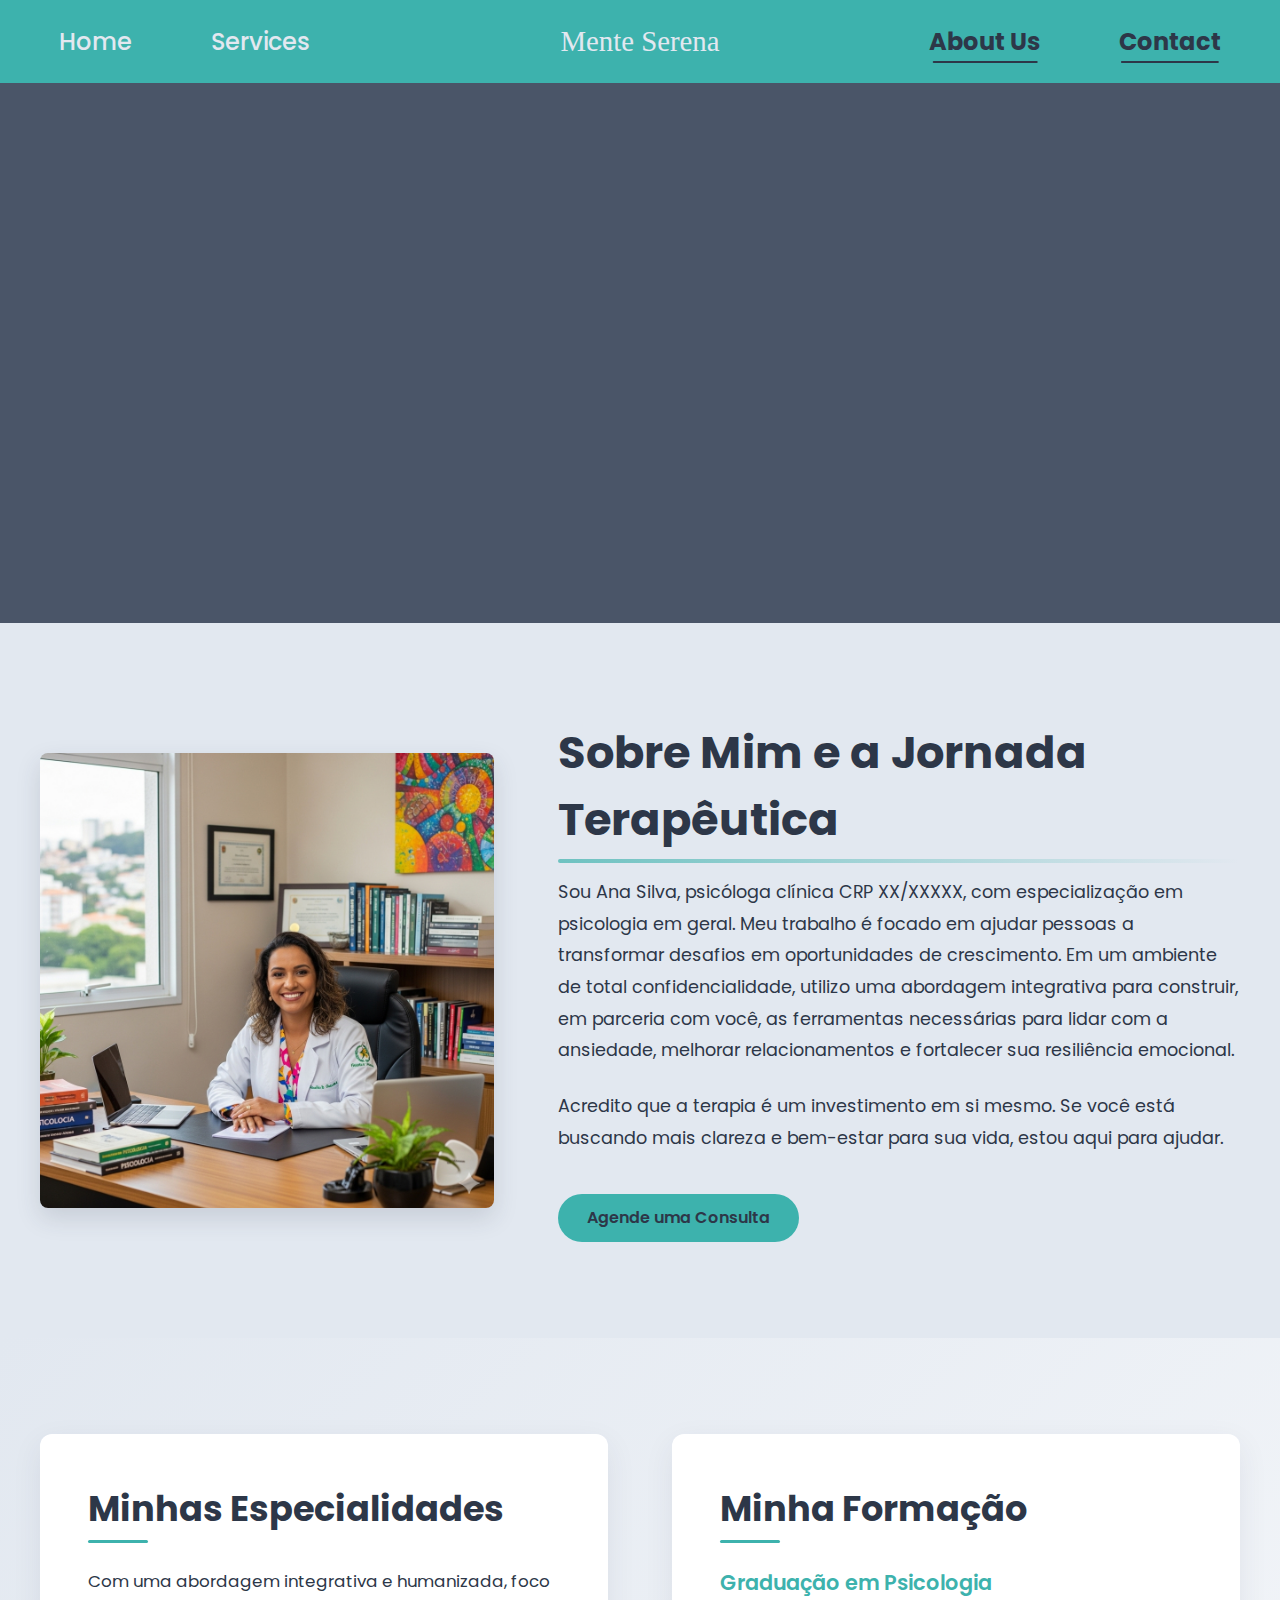
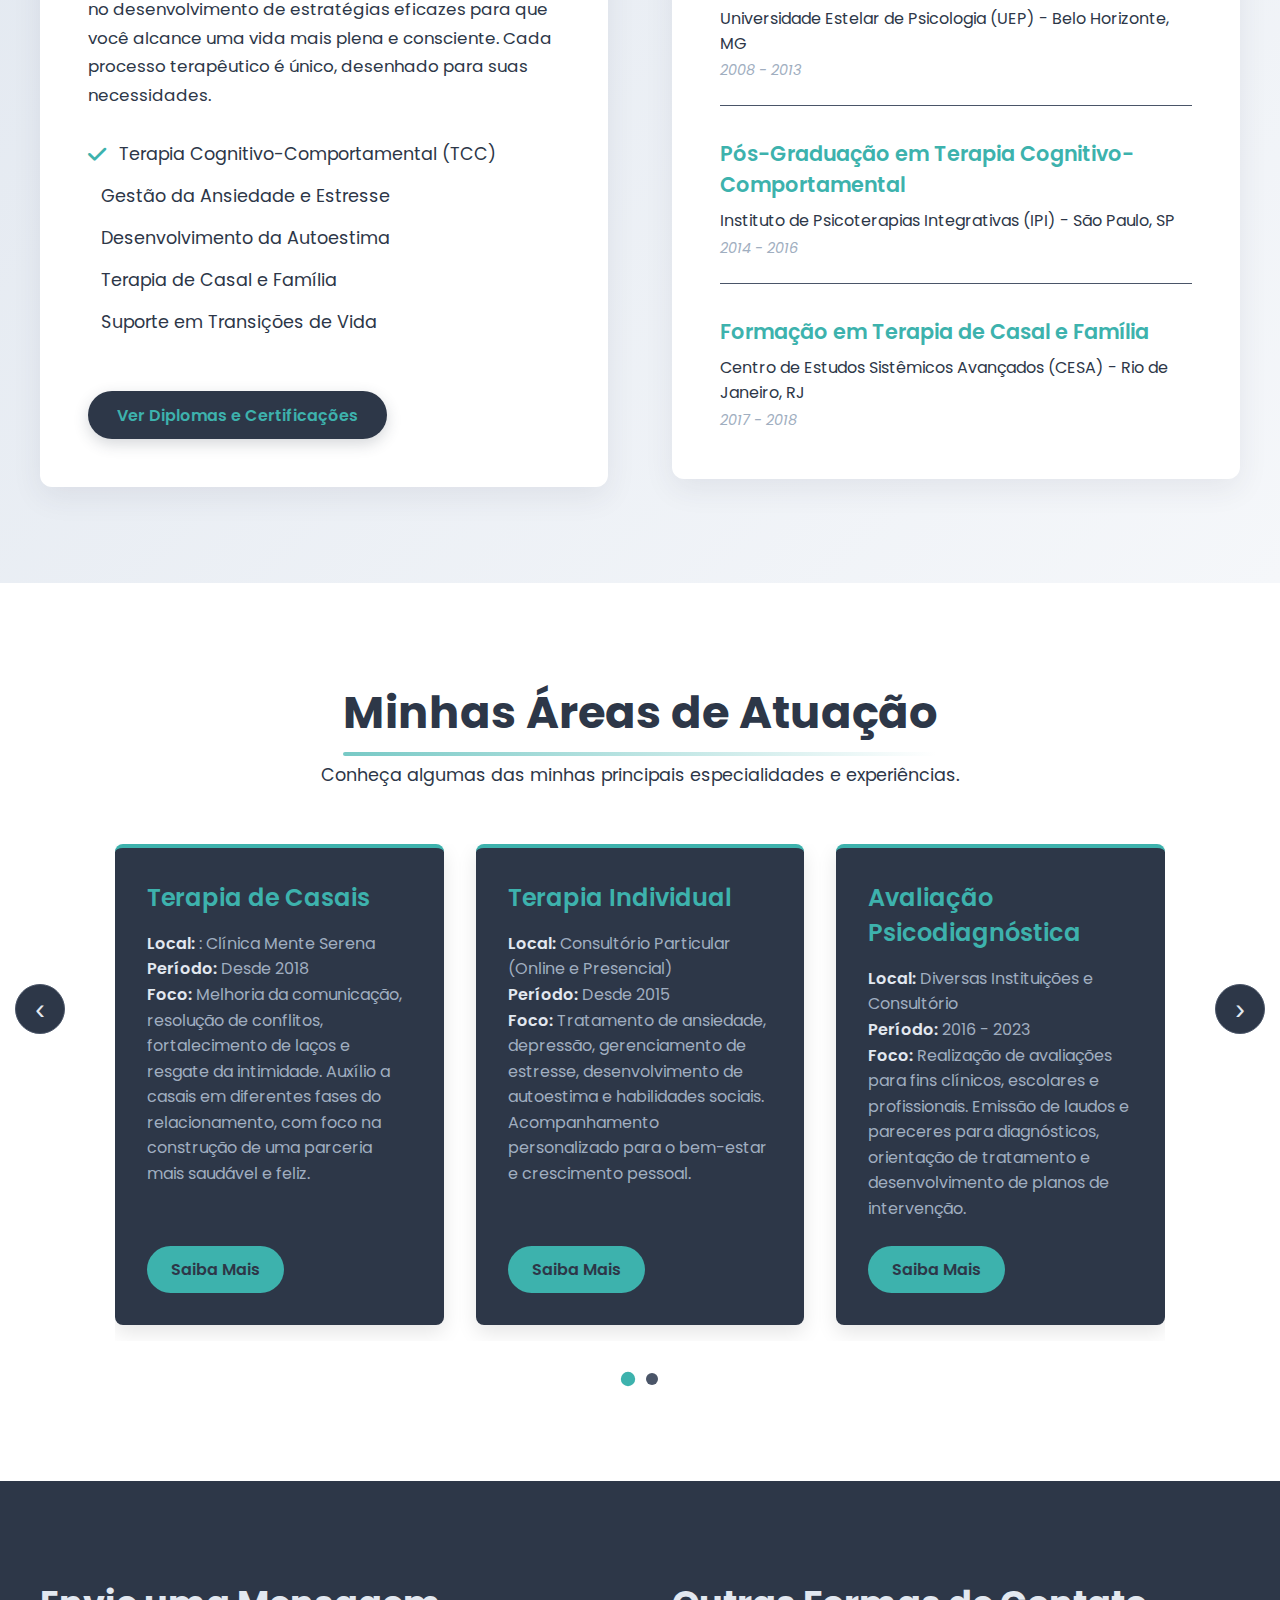
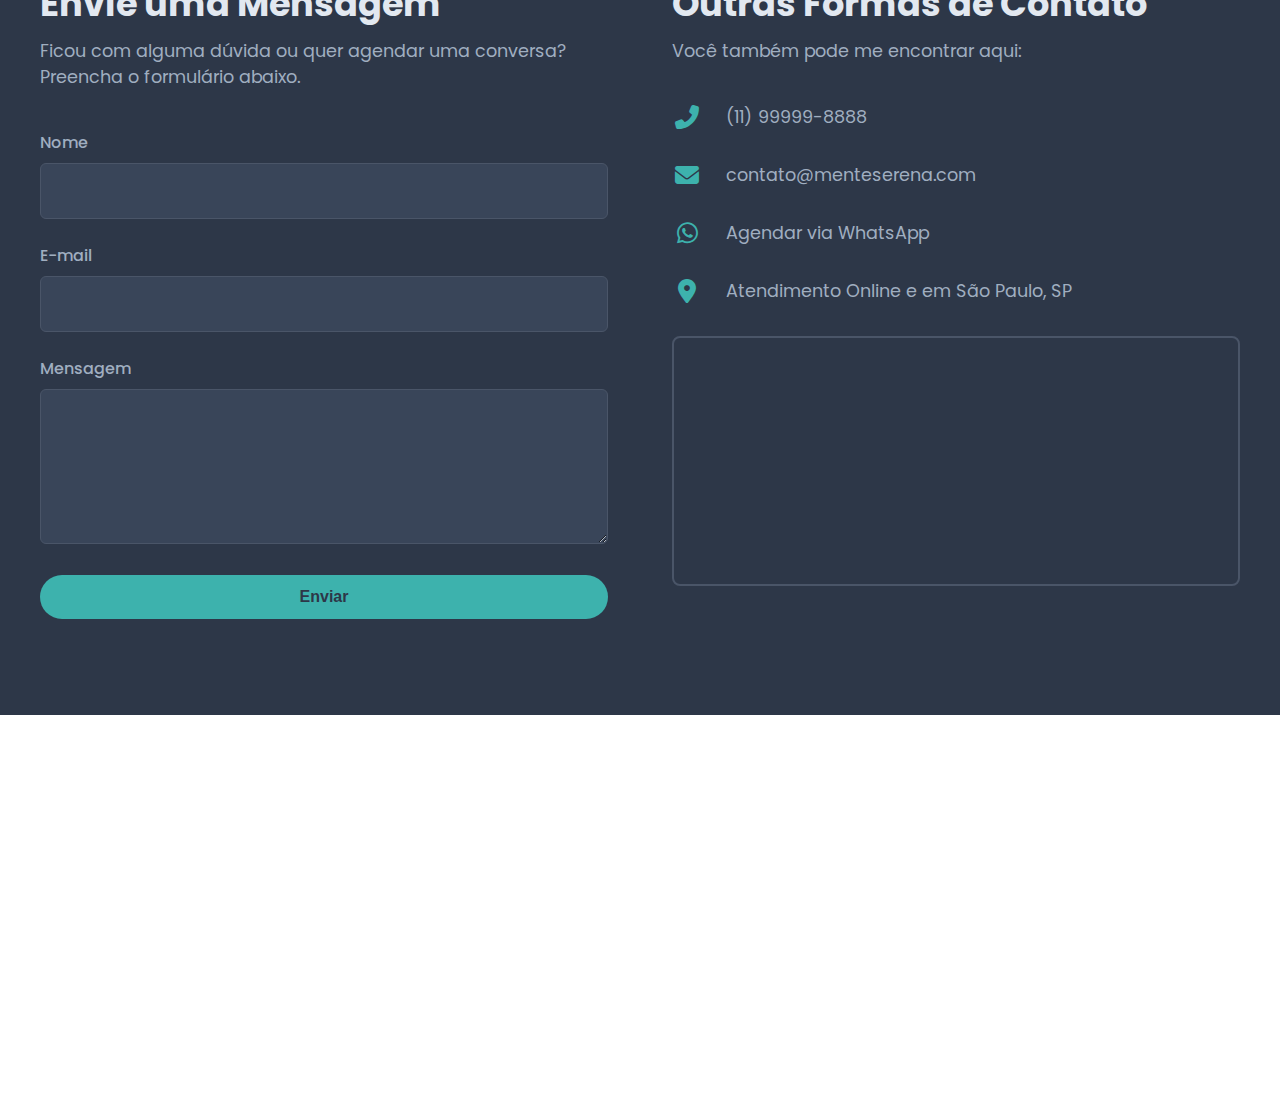
<file: about.html>
<!DOCTYPE html>
<html lang="pt-BR">
<head>
    <meta charset="UTF-8">
    <meta name="viewport" content="width=device-width, initial-scale=1.0">
    <title>Mente Serena</title>
    
    <link rel="preconnect" href="https://fonts.googleapis.com">
    <link rel="preconnect" href="https://fonts.gstatic.com" crossorigin>
    <link href="https://fonts.googleapis.com/css2?family=Poppins:wght@400;500;700&display=swap" rel="stylesheet">
    <link rel="stylesheet" href="https://cdnjs.cloudflare.com/ajax/libs/font-awesome/6.5.1/css/all.min.css">

    <link rel="stylesheet" href="css/style.css">

</head>
<body>

    <header>
        <nav class="navbar">
            <div class="nav-container">
                <ul class="nav-menu nav-menu-left">
                    <li><a href="/index.html">Home</a></li>
                    <li><a href="services.html">Services</a></li>
                </ul>

                <a href="#" class="logo">Mente Serena</a>

                <ul class="nav-menu nav-menu-right">
                    <li><a href="about.html">About Us</a></li>
                    <li><a href="#contact-info-wrapper">Contact</a></li>
                </ul>
                
                <div class="mobile-menu">
                    <div class="line1"></div>
                    <div class="line2"></div>
                    <div class="line3"></div>
                </div>
            </div>
        </nav>

            <div class="mobile-nav-panel">
                <ul>
                    <li><a href="index.html">Home</a></li>
                    <li><a href="services.html">Services</a></li>
                    <li><a href="about.html">About Us</a></li>
                    <li><a href="#contact-info-wrapper">Contact</a></li>
                </ul>
            </div>

        <div class="hero-placeholder">
            </div>
    </header>



    <main>
        </main>

    <section class="about-me-section">
        <div class="container about-me-content">
            <div class="about-image-wrapper">
                <img src="/img/Ana Silva.png" alt="Foto da Psicóloga Ana Silva">
            </div>
            <div class="about-text-wrapper">
                <h2 class="about-title">Sobre Mim e a Jornada Terapêutica</h2>
                <p class="about-description">
                    Sou Ana Silva, psicóloga clínica CRP XX/XXXXX, com especialização em psicologia em geral. Meu trabalho é focado em ajudar pessoas a transformar desafios em oportunidades de crescimento. Em um ambiente de total confidencialidade, utilizo uma abordagem integrativa para construir, em parceria com você, as ferramentas necessárias para lidar com a ansiedade, melhorar relacionamentos e fortalecer sua resiliência emocional.
                </p>
                <p class="about-description">
                    Acredito que a terapia é um investimento em si mesmo. Se você está buscando mais clareza e bem-estar para sua vida, estou aqui para ajudar.
                </p>
                <a href="#" class="cta-button-small">Agende uma Consulta</a>
            </div>
        </div>
    </section>


    <section class="qualifications-section">
        <div class="container qualifications-content">
            
            <div class="specialties-wrapper">
                <h2 class="section-title-qualifications">Minhas Especialidades</h2>
                <p class="qualifications-description">
                    Com uma abordagem integrativa e humanizada, foco no desenvolvimento de estratégias eficazes para que você alcance uma vida mais plena e consciente. Cada processo terapêutico é único, desenhado para suas necessidades.
                </p>
                <ul class="specialty-list">
                    <li><i class="fa-solid fa-check"></i> Terapia Cognitivo-Comportamental (TCC)</li>
                    <li><i class="icon-check"></i> Gestão da Ansiedade e Estresse</li>
                    <li><i class="icon-check"></i> Desenvolvimento da Autoestima</li>
                    <li><i class="icon-check"></i> Terapia de Casal e Família</li>
                    <li><i class="icon-check"></i> Suporte em Transições de Vida</li>
                </ul>
                <a href="#" class="cta-button-small diplomas-button">Ver Diplomas e Certificações</a>
            </div>

            <div class="education-wrapper">
                <h2 class="section-title-qualifications">Minha Formação</h2>
                <div class="education-item">
                    <h3 class="education-title">Graduação em Psicologia</h3>
                    <p class="education-details">Universidade Estelar de Psicologia (UEP) - Belo Horizonte, MG</p>
                    <p class="education-year">2008 - 2013</p>
                </div>
                <div class="education-item">
                    <h3 class="education-title">Pós-Graduação em Terapia Cognitivo-Comportamental</h3>
                    <p class="education-details">Instituto de Psicoterapias Integrativas (IPI) - São Paulo, SP</p>
                    <p class="education-year">2014 - 2016</p>
                </div>
                <div class="education-item">
                    <h3 class="education-title">Formação em Terapia de Casal e Família</h3>
                    <p class="education-details">Centro de Estudos Sistêmicos Avançados (CESA) - Rio de Janeiro, RJ</p>
                    <p class="education-year">2017 - 2018</p>
                </div>
            </div>

        </div>
    </section>

    <section class="popular-works-section">
        <div class="container">
            <h2 class="section-title-gradient">Minhas Áreas de Atuação <span class="highlight-underline"></span></h2>
            <p class="section-subtitle">Conheça algumas das minhas principais especialidades e experiências.</p>

            <div class="carousel-container">
                <div class="carousel-track">
                    
                    <div class="work-card">
                        <h3 class="work-title">Terapia de Casais</h3>
                        <p class="work-description">
                            <strong>Local:</strong> : Clínica Mente Serena<br>
                            <strong>Período:</strong>  Desde 2018<br>
                            <strong>Foco:</strong> Melhoria da comunicação, resolução de conflitos, fortalecimento de laços e resgate da intimidade. Auxílio a casais em diferentes fases do relacionamento, com foco na construção de uma parceria mais saudável e feliz.
                        </p>
                        <a href="#" class="work-button">Saiba Mais</a>
                    </div>

                    <div class="work-card">
                        <h3 class="work-title">Terapia Individual</h3>
                        <p class="work-description">
                            <strong>Local:</strong> Consultório Particular (Online e Presencial)<br>
                            <strong>Período:</strong>  Desde 2015<br>
                            <strong>Foco:</strong> Tratamento de ansiedade, depressão, gerenciamento de estresse, desenvolvimento de autoestima e habilidades sociais. Acompanhamento personalizado para o bem-estar e crescimento pessoal.
                        </p>
                        <a href="#" class="work-button">Saiba Mais</a>
                    </div>

                    <div class="work-card">
                        <h3 class="work-title">Avaliação Psicodiagnóstica</h3>
                        <p class="work-description">
                            <strong>Local:</strong> Diversas Instituições e Consultório<br>
                            <strong><strong>Período:</strong> </strong> 2016 - 2023<br>
                            <strong>Foco:</strong> Realização de avaliações para fins clínicos, escolares e profissionais. Emissão de laudos e pareceres para diagnósticos, orientação de tratamento e desenvolvimento de planos de intervenção.
                        </p>
                        <a href="#" class="work-button">Saiba Mais</a>
                    </div>

                    <div class="work-card">
                        <h3 class="work-title">Workshops e Palestras</h3>
                        <p class="work-description">
                            <strong>Local:</strong> Empresas e Eventos (presenciais e online)<br>
                            <strong>Período:</strong>  Desde 2020<br>
                            <strong>Foco:</strong> Condução de workshops sobre saúde mental no trabalho, inteligência emocional e comunicação não-violenta. Palestras adaptadas às necessidades de diferentes públicos e organizações.
                        </p>
                        <a href="#" class="work-button">Saiba Mais</a>
                    </div>

                    <div class="work-card">
                        <h3 class="work-title">Orientação Vocacional</h3>
                        <p class="work-description">
                            <strong>Local:</strong> Consultório Particular<br>
                            <strong>Período:</strong>  2017 - 2022<br>
                            <strong>Foco:</strong> Apoio a jovens e adultos na escolha profissional e planejamento de carreira. Exploração de interesses, habilidades e valores para decisões conscientes e satisfatórias.
                        </p>
                        <a href="#" class="work-button">Saiba Mais</a>
                    </div>

                </div>
                
                <button class="carousel-button prev-button" aria-label="Anterior">‹</button>
                <button class="carousel-button next-button" aria-label="Próximo">›</button>
            </div>
            <div class="carousel-dots"></div> </div>
    </section>

    <section class="contact-section">
        <div class="container">
            <div class="contact-grid">

                <div class="contact-form-wrapper">
                    <h2 class="contact-title">Envie uma Mensagem</h2>
                    <p class="contact-subtitle">Ficou com alguma dúvida ou quer agendar uma conversa? Preencha o formulário abaixo.</p>
                    <form action="#" class="contact-form">
                        <div class="form-group">
                            <label for="name">Nome</label>
                            <input type="text" id="name" name="name" required>
                        </div>
                        <div class="form-group">
                            <label for="email">E-mail</label>
                            <input type="email" id="email" name="email" required>
                        </div>
                        <div class="form-group">
                            <label for="message">Mensagem</label>
                            <textarea id="message" name="message" rows="5" required></textarea>
                        </div>
                        <button type="submit" class="cta-button">Enviar</button>
                    </form>
                </div>

                <div class="contact-info-wrapper">
                    <h2 class="contact-title" id="contact-info-wrapper">Outras Formas de Contato</h2>
                    <p class="contact-subtitle">Você também pode me encontrar aqui:</p>
                    <ul class="contact-info-list">
                        <li>
                            <i class="fas fa-phone-alt"></i>
                            <a href="tel:+5511999998888">(11) 99999-8888</a>
                        </li>
                        <li>
                            <i class="fas fa-envelope"></i>
                            <a href="mailto:contato@menteserena.com">contato@menteserena.com</a>
                        </li>
                        <li>
                            <i class="fab fa-whatsapp"></i>
                            <a href="https://wa.me/5511999998888" target="_blank">Agendar via WhatsApp</a>
                        </li>
                        <li>
                            <i class="fas fa-map-marker-alt"></i>
                            <span>Atendimento Online e em São Paulo, SP</span>
                        </li>
                    </ul>
                        <div class="map-container">
                            <iframe 
                                src="https://www.google.com/maps/embed?pb=!1m18!1m12!1m3!1d3657.145833132043!2d-46.65657158440697!3d-23.56309936754161!2m3!1f0!2f0!3f0!3m2!1i1024!2i768!4f13.1!3m3!1m2!1s0x94ce59c8da0aa315%3A0xd59f9431f2c97763!2sAv.%20Paulista%2C%20S%C3%A3o%20Paulo%20-%20SP!5e0!3m2!1spt-BR!2sbr!4v1671821034502!5m2!1spt-BR!2sbr" 
                                width="100%" 
                                height="100%" 
                                style="border:0;" 
                                allowfullscreen="" 
                                loading="lazy" 
                                referrerpolicy="no-referrer-when-downgrade">
                            </iframe>
                        </div>
                    </div>
                </div>
            </div>
        </div>
    </section>





    <footer class="site-footer">
        <div class="footer-container">
            <div class="footer-col">
                <h3 class="footer-logo">Mente Serena</h3>
                <p class="footer-tagline">Encontre seu equilíbrio, transforme sua vida.</p>
                <div class="social-links">
                    <a href="#" aria-label="Instagram"><svg viewBox="0 0 24 24"><rect x="2" y="2" width="20" height="20" rx="5" ry="5"></rect><path d="M16 11.37A4 4 0 1 1 12.63 8 4 4 0 0 1 16 11.37z"></path><line x1="17.5" y1="6.5" x2="17.51" y2="6.5"></line></svg></a>
                    <a href="#" aria-label="Facebook"><svg viewBox="0 0 24 24"><path d="M18 2h-3a5 5 0 0 0-5 5v3H7v4h3v8h4v-8h3l1-4h-4V7a1 1 0 0 1 1-1h3z"></path></svg></a>
                    <a href="#" aria-label="LinkedIn"><svg viewBox="0 0 24 24"><path d="M16 8a6 6 0 0 1 6 6v7h-4v-7a2 2 0 0 0-2-2 2 2 0 0 0-2 2v7h-4v-7a6 6 0 0 1 6-6z"></path><rect x="2" y="9" width="4" height="12"></rect><circle cx="4" cy="4" r="2"></circle></svg></a>
                </div>
            </div>

            <div class="footer-col">
                <h4 class="footer-col-title">Navegação</h4>
                <ul class="footer-links">
                    <li><a href="#">Sobre Mim</a></li>
                    <li><a href="#">Serviços</a></li>
                    <li><a href="#">Blog</a></li>
                    <li><a href="#">Contato</a></li>
                </ul>
            </div>

            <div class="footer-col">
                <h4 class="footer-col-title">Receba Novidades</h4>
                <p class="newsletter-desc">Dicas e reflexões sobre bem-estar mental diretamente no seu e-mail.</p>
                <form class="newsletter-form">
                    <input type="email" placeholder="Seu melhor e-mail" required>
                    <button type="submit">Inscrever</button>
                </form>
            </div>
        </div>
        <div class="footer-bottom">
            <p>&copy; 2025 Mente Serena | Todos os direitos reservados.</p>
        </div>
    </footer>









    <script src="js/script.js"></script>
    <script src="js/carousel.js"></script>
</body>
</html>
</file>
<file: css/style.css>
:root {
  --fundo-site: #2D3748;
  --fundo-navbar: #394559; 
  --texto-principal: #E2E8F0;
  --texto-secundario: #A0AEC0;
  --cor-destaque: #3DB2AD;
  --fundo-placeholder: #4A5568; 
  --borda-suave: #4A5568;
  --espacamento-esquerdo: 8rem;  
  --espacamento-direito: 8rem;   

  

}

* {
  margin: 0;
  padding: 0;
  box-sizing: border-box;
}

body {
  font-family: 'Poppins', sans-serif;
  background-color: #ffffff;
  color: var(--texto-principal);
}



html, body {
  overscroll-behavior: none;
  width: 100%;
  position: relative;
  overflow-x: hidden;
}


.mobile-nav-panel {
  overflow-y: auto; 
}


.navbar {
  background-color: var(--cor-destaque);
  padding: 1.5rem 2rem;
  width: 100%;       
  margin: 0;        
  box-sizing: border-box;
}

.nav-container {
  max-width: 1200px;
  margin: 0 auto;     
  display: flex;
  justify-content: space-between;
  align-items: center;
  position: relative;
  width: 100%;
}

.nav-menus-container {
  display: flex;
  justify-content: space-between;
  width: 100%;
}

.logo {
  font-size: 1.8rem;
  font-weight: 500;
  color: var(--texto-principal);
  text-decoration: none;
  position: absolute;
  left: 50%;
  font-family: Unbounded, cursive;
  transform: translateX(-50%);
}

.nav-menu {
  list-style: none;
  display: flex;
  align-items: center;
  gap: 2.5rem;
}

.nav-menu-left {
  margin-right: auto;
  padding-right: 8rem;
  left: calc(-1 * var(--espacamento-esquerdo));
}

.nav-menu-right {
  margin-left: auto;
  padding-left: 8rem;
  right: calc(-1 * var(--espacamento-direito));
}

.nav-menu a {
  color: var(--texto-principal);
  text-decoration: none;
  font-weight: 500;
  font-size: 1.5rem;
  transition: color 0.3s ease;
  padding: 0 1.2rem;
}

.nav-menu a:hover {
  color: var(--fundo-site);
}

.hero-placeholder {
  height: 60vh;
  background-color: var(--fundo-placeholder);
  margin: 0;           
  border-radius: 0;    
  display: flex;
  justify-content: center;
  align-items: center;
  font-size: 1.5rem;
  width: 100%;        
}

.mobile-menu, .mobile-nav-panel {
  display: none; 
}

.nav-menu a.active-link,
.mobile-nav-panel a.active-link {
  color: var(--fundo-site); 
  font-weight: 700; 
  position: relative;
}

.mobile-header-right {
    display: none;
}

.nav-menu a.active-link::after {
  content: '';
  position: absolute;
  bottom: -5px; 
  left: 50%;
  transform: translateX(-50%);
  width: 70%; 
  height: 2px;
  background-color: var(--fundo-site);
  border-radius: 2px;
}

.mobile-nav-panel a.active-link::after {
  display: none;
}

@media (max-width: 768px) {
  
  .nav-menu-left, .nav-menu-right {
    display: none;
  }
  .mobile-nav-panel a.active-link {
  color: var(--cor-destaque); 
  font-weight: 700; 
  position: relative;
}


  .nav-container {
    justify-content: space-between;
    position: relative;
  }

  .logo {
    position: static; 
    transform: none; 
    padding: 0;
  }

  .mobile-menu {
    display: block;
    cursor: pointer;
    z-index: 100;
    padding: 10px;
    margin: -10px; 
  }
  .mobile-menu div {
    width: 30px;
    height: 3px; 
    background-color: var(--texto-principal);
    margin: 6px 0;
    border-radius: 2px; 
    transition: all 0.5s cubic-bezier(0.68, -0.55, 0.265, 1.55);
  }


  .mobile-nav-panel {
    display: flex;
    position: fixed;
    top: 0;
    left: 0;
    width: 100%;
    height: 100%;
    background-color: var(--fundo-site); 
    justify-content: center;
    align-items: center;
    transform: translateY(-100%); 
    transition: transform 0.4s ease-in-out;
    z-index: 99;
  }
  .mobile-nav-panel.active {
    transform: translateY(0); 
  }
  .mobile-nav-panel ul {
    list-style: none;
    padding: 0;
    text-align: center;
  }
  .mobile-nav-panel li {
    margin: 2rem 0;
  }
  .mobile-nav-panel a {
    color: var(--texto-principal);
    text-decoration: none;
    font-size: 2.2rem;
    font-weight: 500;
  }

  .mobile-menu.active .line1 {
    transform: translateY(9px) rotate(-45deg);
  }

  .mobile-menu.active .line2 {
    transform: scaleX(0);
    opacity: 0;
  }

  .mobile-menu.active .line3 {
    transform: translateY(-9px) rotate(45deg);
  }
}

body.no-scroll {
  overflow: hidden;
}


.hero-section {
  position: relative;
  width: 100%;
  height: 70vh; 
  overflow: hidden;
}

.hero-image {
  position: absolute;
  top: 0;
  left: 0;
  width: 100%;
  height: 100%; 
  object-fit: cover;
  z-index: 1;  
}


.hero-overlay-text {
  position: absolute;
  top: 50%;
  left: 50%;
  transform: translate(-50%, -50%);
  text-align: center;
  color: white;
  text-shadow: 2px 2px 4px rgba(0, 0, 0, 0.7);
  z-index: 10;
  width: 80%;
  max-width: 800px;
}

.hero-overlay-text h1 {
  font-family: 'Unbounded', sans-serif;
  font-size: 3.5rem;
  margin-bottom: 0.5rem;
  line-height: 1.1;
}

.hero-overlay-text p {
  font-family: 'Poppins', sans-serif;
  font-size: 1.5rem;
  font-weight: 500;
}

@media (max-width: 768px) {
  .hero-overlay-text h1 {
    font-size: 2.5rem;
  }
  .hero-overlay-text p {
    font-size: 1.2rem;
  }
}

@media (max-width: 480px) {
  .hero-overlay-text h1 {
    font-size: 1.8rem;
  }
  .hero-overlay-text p {
    font-size: 1rem;
  }
  .hero-overlay-text {
    width: 90%;
  }
}

.services {
  padding: 4rem 2rem; 
  text-align: center;
}

.services-container {
  max-width: 1200px;
  margin: 0 auto;
}

.section-title {
  font-size: 2.5rem;
  font-weight: 700;
  color: var(--fundo-site);
  margin-bottom: 0.5rem;
}

.section-subtitle {
  font-size: 1.1rem;
  color: var(--fundo-site);
  margin-bottom: 3rem;
}

.cards-grid {
  display: grid;
  grid-template-columns: repeat(4, 1fr); 
  gap: 2rem; 
}

.card {
  background-color: var(--fundo-card);
  border-radius: 8px;
  padding: 1.5rem;
  display: flex;
  flex-direction: column;
  align-items: flex-start; 
  text-align: left;
}

.card img {
  width: 100%;             
  aspect-ratio: 4 / 3;     
  object-fit: cover;     
  border-radius: 6px;     
  margin-bottom: 1.5rem;   
}

.card-image-placeholder {
  width: 100%;
  padding-top: 75%; 
  background-color: var(--borda-suave);
  border-radius: 6px;
  margin-bottom: 1.5rem;
}

.card-title {
  font-size: 1.3rem;
  color: var(--fundo-placeholder); 
  margin-bottom: 0.75rem;
  font-weight: 500;
}

.card-summary {
  font-size: 1rem;
  color: var(--fundo-site);
  line-height: 1.6;
  flex-grow: 1; 
  margin-bottom: 1rem;
}

.card-learn-more {
  font-size: 1rem;
  font-weight: 700;
  color: var(--cor-destaque);
  text-decoration: none;
  transition: opacity 0.3s ease;
}

.card-learn-more:hover {
  opacity: 0.8;
}


@media (max-width: 992px) {
  .cards-grid {
    grid-template-columns: repeat(2, 1fr);
  }
}

@media (max-width: 576px) {
  .services {
    padding: 3rem 1rem;
  }
  .cards-grid {
    grid-template-columns: 1fr;
  }
  .section-title {
    font-size: 2rem;
  }
}

.person-info {
  background-color: var(--borda-suave); 
  padding: 4rem 2rem;
}

.person-container {
  max-width: 960px;
  margin: 0 auto;
  display: flex;
  align-items: center; 
}

.person-image {
  width: 180px;
  height: 180px;
  border-radius: 50%;
  overflow: hidden;
  margin-right: 4rem; 
  flex-shrink: 0;
  border: 3px solid var(--cor-destaque);
}

.person-image img {
  width: 100%;
  height: 100%;
  object-fit: cover; 
}

.person-details {
  color: var(--texto-principal); 
  text-align: left;
  display: flex;
  flex-direction: column;
  justify-content: center;
  flex-grow: 1; 
}

.person-name {
  font-size: 1.8rem; 
  font-weight: 700;
  margin-bottom: 0.75rem;
  color: var(--cor-destaque);
  text-align: left; 
}

.person-description {
  font-size: 1.1rem;
  line-height: 1.7;
  color: var(--texto-secundario);
  text-align: left; 
}

@media (max-width: 768px) {
  .person-container {
    flex-direction: column; 
    text-align: center;
  }

  .person-image {
    width: 150px; 
    height: 150px;
    margin-right: 0;
    margin-bottom: 1.5rem;
  }

  .person-details {
    text-align: center;
  }
}

/* Services Section Styles */

.services-detailed {
  background-color: #ffffff; 
  padding: 4rem 2rem;
  text-align: center;
}

.services-detailed .container {
  max-width: 1200px;
  margin: 0 auto;
}

.section-title-underline {
  font-size: 2.5rem;
  font-weight: 700;
  color: var(--fundo-site);
  display: inline-block; 
  position: relative;
  margin-bottom: 3.5rem;
  padding-bottom: 0.5rem;
}

.section-title-underline::after {
  content: '';
  position: absolute;
  bottom: 0;
  left: 0;
  width: 0; 
  height: 3px;
  background-color: var(--cor-destaque);
  transition: width 0.4s ease;
}

.section-title-underline:hover::after {
  width: 100%; 
}

.services-grid {
  display: grid;
  grid-template-columns: repeat(4, 1fr); 
  gap: 2rem;
}

.service-card {
  background-color: var(--fundo-site);
  border-radius: 8px;
  padding: 2rem;
  display: flex;
  flex-direction: column;
  align-items: center; 
  text-align: center;
  transition: transform 0.3s ease, box-shadow 0.3s ease;
}

.service-card:hover {
  transform: translateY(-10px);
  box-shadow: 0 15px 30px rgba(45, 55, 72, 0.2);
}

.card-icon {
  width: 120px;
  height: 120px;
  border-radius: 50%; 
  background-color: var(--fundo-card);
  display: flex;
  align-items: center;
  justify-content: center;
  margin-bottom: 1.5rem;
  overflow: hidden;
}

.card-icon img {
  width: 60%; 
  height: auto;
}

.card-title1 {
  font-size: 1.3rem;
  color: var(--cor-destaque);
  margin-bottom: 0.75rem;
  font-weight: 500;
}

.card-description {
  font-size: 1rem;
  color: var(--texto-secundario);
  line-height: 1.6;
}

.cta-container {
  margin-top: 3.5rem;
}

.cta-button {
  background: var(--cor-destaque);
  color: var(--fundo-site);
  padding: 0.8rem 2.5rem;
  border-radius: 30px;
  font-weight: 700;
  font-size: 1rem;
  text-decoration: none;
  display: inline-block;
  transition: transform 0.3s, opacity 0.3s;
}

.cta-button:hover {
  transform: scale(1.05);
  opacity: 0.9;
}

@media (max-width: 992px) {
  .services-grid {
    grid-template-columns: repeat(2, 1fr); 
  }
}

@media (max-width: 576px) {
  .services-grid {
    grid-template-columns: 1fr; 
  }
  .section-title-underline {
    font-size: 2rem;
  }
}


.image-text-section {
  background-color: var(--texto-principal); 
  padding: 6rem 2rem; 
}

.image-text-section .container {
  max-width: 1200px;
  margin: 0 auto;
  display: flex;
  align-items: center; 
  gap: 4rem; 
}

.image-wrapper {
  flex: 1; 
  border-radius: 8px;
  overflow: hidden; 
  box-shadow: 0 10px 20px rgba(45, 55, 72, 0.1); 
}

.image-wrapper img {
  max-width: 100%;
  height: auto;
  display: block; 
  object-fit: cover; 
}

.content-wrapper {
  flex: 1; 
  text-align: left;
}

.content-title {
  font-size: 2.8rem;
  font-weight: 700;
  color: var(--fundo-site); 
  margin-bottom: 1.5rem;
  position: relative; 
  display: inline-block; 
}

.content-title::after {
  content: '';
  position: absolute;
  left: 0;
  bottom: -10px; 
  width: 100%;
  height: 4px; 
  background: linear-gradient(to right, var(--cor-destaque), transparent); 
  border-radius: 2px;
  opacity: 0.7;
}

.content-text {
  font-size: 1.1rem;
  color: var(--borda-suave);
  line-height: 1.8;
  margin-bottom: 1.5rem;
}

.cta-button-small {
  background-color: var(--cor-destaque);
  color: var(--fundo-site);
  padding: 0.7rem 1.8rem;
  border-radius: 25px;
  text-decoration: none;
  font-weight: 600;
  display: inline-block;
  margin-top: 1rem;
  transition: transform 0.3s ease, background-color 0.3s ease;
}

.cta-button-small:hover {
  transform: translateY(-3px);
  background-color: #309b97; 
}

@media (max-width: 992px) {
  .image-text-section .container {
    flex-direction: column; 
    text-align: center;
  }

  .image-wrapper {
    margin-bottom: 3rem; 
  }

  .content-wrapper {
    text-align: center;
  }

  .content-title {
    font-size: 2.2rem;
  }

  .content-title::after {
    left: 50%; 
    transform: translateX(-50%);
  }
}

@media (max-width: 576px) {
  .image-text-section {
    padding: 4rem 1rem;
  }
  .content-title {
    font-size: 1.8rem;
  }
  .content-text {
    font-size: 1rem;
  }
}

.other-areas {
  background-color: #ffffff; 
  padding: 5rem 2rem;
  text-align: center;
}

.other-areas .container {
  max-width: 1200px;
  margin: 0 auto;
}

.other-areas .section-title {
  color: var(--fundo-site); 
  margin-bottom: 3rem;
}

.areas-grid {
  display: grid;
  grid-template-columns: repeat(3, 1fr); 
  gap: 2rem;
}

.area-card {
  background-color: var(--fundo-site);
  border-radius: 8px;
  padding: 2.5rem 2rem;
  text-align: center;
  border-top: 4px solid transparent;
  transition: transform 0.3s ease, border-color 0.3s ease, box-shadow 0.3s ease;
}

.area-card:hover {
  transform: translateY(-10px);
  border-top-color: var(--cor-destaque);
  box-shadow: 0 20px 40px rgba(45, 55, 72, 0.15);
}

.area-icon {
  margin-bottom: 1.5rem;
  color: var(--cor-destaque); 
}

.area-title {
  font-size: 1.4rem;
  color: var(--texto-principal);
  margin-bottom: 1rem;
  font-weight: 500;
}

.area-description {
  font-size: 1rem;
  color: var(--texto-secundario);
  line-height: 1.6;
}

@media (max-width: 992px) {
  .areas-grid {
    grid-template-columns: 1fr; 
    max-width: 450px; 
    margin: 0 auto;
  }
}

.testimonials {
  background-color: var(--fundo-site); 
  padding: 5rem 2rem;
  text-align: center;
}

.testimonials .section-title {
  color: var(--texto-principal);
}

.testimonials .section-subtitle {
  color: var(--texto-secundario);
  margin-bottom: 3.5rem;
}

.testimonials-grid {
  max-width: 1200px;
  margin: 0 auto;
  display: grid;
  grid-template-columns: repeat(3, 1fr); 
  gap: 2rem;
}

.testimonial-card {
  background-color: var(--fundo-navbar);
  padding: 2.5rem;
  border-radius: 8px;
  display: flex;
  flex-direction: column;
  text-align: left;
  border-left: 4px solid var(--cor-destaque); 
}

.testimonial-card::before {
  content: '“';
  font-size: 5rem;
  font-family: serif;
  color: var(--cor-destaque);
  line-height: 1;
  height: 2rem;
  opacity: 0.5;
}

.testimonial-text {
  font-size: 1.1rem;
  color: var(--texto-secundario);
  line-height: 1.7;
  margin-bottom: 1.5rem;
  font-style: italic;
  flex-grow: 1;
}

.testimonial-author {
  margin-top: auto;
}

.author-name {
  font-size: 1rem;
  font-weight: 600;
  color: var(--texto-principal);
}

@media (max-width: 992px) {
  .testimonials-grid {
    grid-template-columns: 1fr; 
    max-width: 600px;
  }
}


/* About /* Contact Section Styles */

.about-me-section {
  background-color: var(--texto-principal); 
  padding: 6rem 2rem;
}

.about-me-content {
  max-width: 1200px;
  margin: 0 auto;
  display: flex;
  align-items: center; 
  gap: 4rem; 
}

.about-image-wrapper {
  flex: 1; 
  min-width: 300px; 
  border-radius: 8px; 
  overflow: hidden; 
  box-shadow: 0 10px 25px rgba(45, 55, 72, 0.15); 
}

.about-image-wrapper img {
  width: 100%;
  height: auto;
  display: block; 
  object-fit: cover; 
}

.about-text-wrapper {
  flex: 1.5; 
  text-align: left;
}

.about-title {
  font-size: 2.8rem;
  font-weight: 700;
  color: var(--fundo-site); 
  margin-bottom: 1.5rem;
  position: relative;
  display: inline-block; 
}

.about-title::after {
  content: '';
  position: absolute;
  left: 0;
  bottom: -10px;
  width: 100%;
  height: 4px;
  background: linear-gradient(to right, var(--cor-destaque), transparent);
  border-radius: 2px;
  opacity: 0.7;
}

.about-description {
  font-size: 1.1rem;
  color: var(--fundo-site); 
  line-height: 1.8;
  margin-bottom: 1.5rem;
}

@media (max-width: 992px) {
  .about-me-content {
    flex-direction: column; 
    text-align: center;
  }

  .about-image-wrapper {
    margin-bottom: 3rem; 
    width: 80%; 
    min-width: unset; 
  }

  .about-title {
    font-size: 2.2rem;
  }

  .about-title::after {
    left: 50%; 
    transform: translateX(-50%);
  }
}

@media (max-width: 576px) {
  .about-me-section {
    padding: 4rem 1rem;
  }
  .about-title {
    font-size: 1.8rem;
  }
  .about-description {
    font-size: 1rem;
  }
  .about-image-wrapper {
    width: 100%;
  }
}

.qualifications-section {
  background: linear-gradient(135deg, var(--texto-principal) 0%, #F5F7FA 100%);
  padding: 6rem 2rem;
}

.qualifications-content {
  max-width: 1200px;
  margin: 0 auto;
  display: flex;
  gap: 4rem;
  align-items: flex-start;
}

.specialties-wrapper,
.education-wrapper {
  flex: 1;
  background-color: #ffffff;
  padding: 3rem;
  border-radius: 12px;
  box-shadow: 0 10px 30px rgba(45, 55, 72, 0.08);
  text-align: left;
  display: flex;
  flex-direction: column;
}

.section-title-qualifications {
  font-size: 2.2rem;
  font-weight: 700;
  color: var(--fundo-site);
  margin-bottom: 1.5rem;
  position: relative;
  padding-bottom: 0.5rem;
}

.section-title-qualifications::after {
  content: '';
  position: absolute;
  left: 0;
  bottom: 0;
  width: 60px;
  height: 3px;
  background-color: var(--cor-destaque);
  border-radius: 2px;
}

.qualifications-description {
  font-size: 1.05rem;
  color: var(--fundo-site);
  line-height: 1.7;
  margin-bottom: 2rem;
}

.specialty-list {
  list-style: none;
  padding: 0;
  margin-bottom: 2.5rem;
}

.specialty-list li {
  font-size: 1.1rem;
  color: var(--fundo-site);
  margin-bottom: 1rem;
  display: flex;
  align-items: center;
}

.specialty-list li i {
  color: var(--cor-destaque);
  margin-right: 0.8rem;
  font-size: 1.3rem;
}

.diplomas-button {
  background-color: var(--fundo-site);
  color: var(--cor-destaque);
  margin-top: auto;
  align-self: flex-start;
  box-shadow: 0 5px 15px rgba(45, 55, 72, 0.2);
  padding: 0.7rem 1.8rem; 
  border-radius: 25px; 
  text-decoration: none; 
  font-weight: 600; 
  transition: all 0.3s ease;
}


.diplomas-button:hover {
  background-color: var(--cor-destaque);
  color: var(--fundo-site);
  transform: translateY(-3px);
}

.education-item {
  margin-bottom: 2rem;
  padding-bottom: 1.5rem;
  border-bottom: 1px solid var(--borda-suave);
}

.education-item:last-child {
  border-bottom: none;
  margin-bottom: 0;
  padding-bottom: 0;
}

.education-title {
  font-size: 1.3rem;
  color: var(--cor-destaque);
  margin-bottom: 0.5rem;
  font-weight: 600;
}

.education-details {
  font-size: 1rem;
  color: var(--fundo-site);
  margin-bottom: 0.3rem;
}

.education-year {
  font-size: 0.9rem;
  color: var(--texto-secundario);
  font-style: italic;
}

@media (max-width: 992px) {
  .qualifications-content {
    flex-direction: column;
    gap: 3rem;
  }

  .specialties-wrapper,
  .education-wrapper {
    padding: 2.5rem;
    text-align: center;
    align-items: center;
  }

  .section-title-qualifications::after {
    left: 50%;
    transform: translateX(-50%);
  }

  .specialty-list li {
    justify-content: center;
  }

  .diplomas-button {
    align-self: center;
  }
}

@media (max-width: 576px) {
  .qualifications-section {
    padding: 4rem 1rem;
  }
  .specialties-wrapper,
  .education-wrapper {
    padding: 2rem 1.5rem;
  }
  .section-title-qualifications {
    font-size: 1.8rem;
  }
  .qualifications-description,
  .specialty-list li,
  .education-details {
    font-size: 0.95rem;
  }
}

.popular-works-section {
  background-color: #ffffff;
  padding: 6rem 2rem;
  text-align: center;
  overflow-x: clip; 
}

.popular-works-section .container {
  max-width: 1200px;
  margin: 0 auto;
  position: relative; 
}

.section-title-gradient {
  font-size: 2.8rem;
  font-weight: 700;
  color: var(--fundo-site);
  margin-bottom: 1rem;
  position: relative;
  display: inline-block;
}

.section-title-gradient .highlight-underline {
  position: absolute;
  left: 0;
  bottom: -10px;
  width: 100%;
  height: 4px;
  background: linear-gradient(to right, var(--cor-destaque), transparent);
  border-radius: 2px;
  opacity: 0.7;
}

.popular-works-section .section-subtitle {
  font-size: 1.1rem;
  color: var(--fundo-site);
  margin-bottom: 3.5rem;
  max-width: 60ch;
  margin-left: auto;
  margin-right: auto;
}

.carousel-container {
  max-width: 1050px; 
  margin: 0 auto;
  overflow: hidden;
}

.carousel-track {
  display: flex;
  transition: transform 0.5s ease-in-out;
  gap: 2rem;
  padding-bottom: 1rem;
}

.work-card {
  width: calc(100% / 3 - 1.34rem);
  flex-shrink: 0;
  background-color: var(--fundo-site);
  border-radius: 8px;
  padding: 2rem;
  text-align: left;
  display: flex;
  flex-direction: column;
  box-shadow: 0 8px 20px rgba(0, 0, 0, 0.1);
  border-top: 4px solid var(--cor-destaque);
  transition: transform 0.3s ease;
}

.work-card:hover {
  transform: translateY(-5px);
}

.work-title {
  font-size: 1.5rem;
  font-weight: 600;
  color: var(--cor-destaque);
  margin-bottom: 1rem;
}

.work-description {
  font-size: 1rem;
  color: var(--texto-secundario);
  line-height: 1.6;
  margin-bottom: 1.5rem;
  flex-grow: 1;
}

.work-description strong {
  color: var(--texto-principal);
  font-weight: 600;
  margin-bottom: 0.25rem;
}

.work-button {
  display: inline-block;
  background-color: var(--cor-destaque);
  color: var(--fundo-site);
  padding: 0.7rem 1.5rem;
  border-radius: 25px;
  text-decoration: none;
  font-weight: 600;
  transition: opacity 0.3s ease;
  align-self: flex-start;
}

.work-button:hover {
  opacity: 0.85;
}

.carousel-button {
  position: absolute;
  top: calc(50% - 22.5px); 
  transform: translateY(-50%);
  background-color: var(--fundo-site);
  color: var(--texto-principal);
  border: 1px solid var(--borda-suave);
  border-radius: 50%;
  width: 50px;
  height: 50px;
  font-size: 1.8rem;
  cursor: pointer;
  z-index: 10;
  transition: all 0.3s ease;
}

.carousel-button:hover {
  background-color: var(--cor-destaque);
  box-shadow: 0 4px 10px rgba(0,0,0,0.2);
  border-color: var(--cor-destaque);
}

.prev-button {
  left: -25px;
}

.next-button {
  right: -25px;
}

.carousel-dots {
  display: flex;
  justify-content: center;
  margin-top: 2rem;
  gap: 0.75rem;
}

.dot {
  width: 12px;
  height: 12px;
  border-radius: 50%;
  background-color: var(--borda-suave);
  cursor: pointer;
  transition: all 0.3s ease;
}

.dot.active {
  background-color: var(--cor-destaque);
  transform: scale(1.2);
}

@media (max-width: 1200px) {
  .carousel-container {
    max-width: 700px; 
  }
  .work-card {
    width: calc(100% / 2 - 1rem);
  }
}

@media (max-width: 768px) {
  .carousel-container {
    max-width: 100%; 
  }
  .work-card {
    width: 100%;
  }
  .carousel-button {
    display: none; 
  }
}



.contact-section {
  background-color: var(--fundo-site);
  padding: 6rem 2rem;
  color: var(--texto-principal);
}

.contact-section .container {
  max-width: 1200px;
  margin: 0 auto;
}

.contact-grid {
  display: grid;
  grid-template-columns: 1fr 1fr; 
  gap: 4rem;
  align-items: flex-start;
}

.contact-title {
  font-size: 2.2rem;
  font-weight: 700;
  color: var(--texto-principal);
  margin-bottom: 0.5rem;
}

.contact-subtitle {
  font-size: 1.1rem;
  color: var(--texto-secundario);
  margin-bottom: 2.5rem;
}

.contact-form-wrapper .form-group {
  margin-bottom: 1.5rem;
}

.contact-form-wrapper label {
  display: block;
  margin-bottom: 0.5rem;
  font-weight: 500;
  color: var(--texto-secundario);
}

.contact-form-wrapper input,
.contact-form-wrapper textarea {
  width: 100%;
  padding: 0.9rem;
  background-color: var(--fundo-navbar);
  border: 1px solid var(--borda-suave);
  border-radius: 6px;
  color: var(--texto-principal);
  font-family: 'Poppins', sans-serif;
  font-size: 1rem;
  transition: border-color 0.3s, box-shadow 0.3s;
}

.contact-form-wrapper input:focus,
.contact-form-wrapper textarea:focus {
  outline: none;
  border-color: var(--cor-destaque);
  box-shadow: 0 0 0 3px rgba(61, 178, 173, 0.3);
}

.contact-form-wrapper textarea {
  resize: vertical;
}

.contact-form-wrapper .cta-button {
  width: 100%;
  border: none;
  cursor: pointer;
}

.contact-info-list {
  list-style: none;
  padding: 0;
  margin: 0;
}

.contact-info-list li {
  display: flex;
  align-items: center;
  gap: 1.5rem;
  margin-bottom: 2rem;
  font-size: 1.1rem;
}

.contact-info-list i {
  font-size: 1.5rem;
  color: var(--cor-destaque);
  width: 30px;
  text-align: center;
}

.contact-info-list a,
.contact-info-list span {
  color: var(--texto-secundario);
  text-decoration: none;
  transition: color 0.3s;
}

.map-container {
  width: 100%;
  height: 250px;
  border-radius: 8px;
  overflow: hidden;
  margin-top: 2rem;
  border: 2px solid var(--borda-suave);
}



.contact-info-list a:hover {
  color: var(--cor-destaque);
}

@media (max-width: 992px) {
  .contact-grid {
    grid-template-columns: 1fr;
    gap: 4rem;
  }
  .contact-info-wrapper {
    text-align: center;
  }
  .contact-info-list {
    align-items: center;
    display: inline-flex;
    flex-direction: column;
  }
  .contact-info-list li {
    flex-direction: column;
    gap: 0.75rem;
  }
  .contact-info-wrapper {
    display: flex;
    flex-direction: column;
    align-items: center;
  }
  .map-container {
    max-width: 500px;
  }
}









 /* Footer Styles */

.site-footer {
  background-color: var(--cor-destaque);
  color: var(--fundo-site);
  padding: 4rem 2rem 0;
  font-size: 1rem;
  line-height: 1.6;
  animation: fadeInUp 0.8s ease forwards;
  opacity: 0;
}

.site-footer a {
  text-decoration: none;
  color: inherit;
  transition: color 0.3s ease;
}

.footer-container {
  max-width: 1200px;
  margin: auto;
  display: grid;
  grid-template-columns: repeat(auto-fit, minmax(220px, 1fr));
  gap: 2rem;
}

.footer-section h3 {
  font-size: 1.2rem;
  margin-bottom: 1.2rem;
  font-weight: 600;
  position: relative;
  display: inline-block;
}

.footer-section h3::after {
  content: "";
  position: absolute;
  left: 0;
  bottom: -6px;
  width: 40%;
  height: 2px;
  background-color: var(--fundo-site);
  opacity: 0.6;
}


.footer-col {
  display: flex;
  flex-direction: column;
}

.footer-logo {
  font-size: 1.8rem;
  font-weight: 700;
  color: var(--fundo-site);
  margin-bottom: 0.5rem;
}

.footer-tagline {
  font-size: 1rem;
  margin-bottom: 1.5rem;
}

.social-links {
  display: flex;
  gap: 1rem;
}

.social-links a {
  font-size: 1.2rem;
  margin-right: 1rem;
  display: inline-flex;
  transition: transform 0.3s ease, color 0.3s ease;
}

.social-links a:hover {
  transform: translateY(-3px);
  color: var(--texto-principal);
}

.social-links svg {
  width: 24px;
  height: 24px;
  fill: none;
  stroke: currentColor;
  stroke-width: 2;
  stroke-linecap: round;
  stroke-linejoin: round;
}

.footer-col-title {
  font-size: 1.1rem;
  font-weight: 700;
  color: var(--fundo-site);
  margin-bottom: 1.5rem;
}

.footer-links {
  list-style: none;
  padding: 0;
  margin: 0;
}

.footer-links li {
  margin-bottom: 0.75rem;
}

.footer-links a {
  display: block;
  margin: 0.4rem 0;
  position: relative;
}

.footer-links a::after {
  content: "";
  position: absolute;
  left: 0;
  bottom: -2px;
  width: 0%;
  height: 1.5px;
  background-color: var(--fundo-site);
  transition: width 0.3s ease;
  opacity: 0.7;
}

.footer-links a:hover::after {
  width: 100%;
}


.footer-links a:hover {
  color: var(--fundo-site);
}

.newsletter-desc {
  margin-bottom: 1.5rem;
  line-height: 1.6;
}

.newsletter-form {
  display: flex;
  flex-wrap: wrap;
  gap: 0.5rem;
}

.newsletter-form input:focus {
  border-color: var(--texto-principal);
  box-shadow: 0 0 8px rgba(61, 178, 173, 0.3);
  outline: none;
}


.newsletter-form input {
  padding: 0.7rem;
  border: 1px solid #ddd;
  border-radius: 6px;
  flex: 1;
  min-width: 180px;
  transition: border-color 0.3s ease, box-shadow 0.3s ease;
}

.newsletter-form button {
  padding: 0.7rem 1.2rem;
  border: none;
  border-radius: 6px;
  background-color: var(--fundo-site);
  color: var(--cor-destaque);
  cursor: pointer;
  transition: background-color 0.3s ease, color 0.3s ease;
}


.newsletter-form button:hover {
  background-color: var(--texto-principal);
  color: var(--fundo-site);
}

.footer-bottom {
  text-align: center;
  margin-top: 3rem;
  padding: 1.5rem 0;
  border-top: 1px solid var(--fundo-site);
  font-size: 1rem;
  opacity: 0.85;
}

@keyframes fadeInUp {
  from {
    opacity: 0;
    transform: translateY(30px);
  }
  to {
    opacity: 1;
    transform: translateY(0);
  }
}

@media (max-width: 768px) {
  .footer-container {
    grid-template-columns: 1fr; 
    text-align: center;
  }
  .social-links, .newsletter-form, .footer-links {
    justify-content: center;
    align-items: center;
  }
  .footer-col {
      align-items: center;
  }
}
</file>
